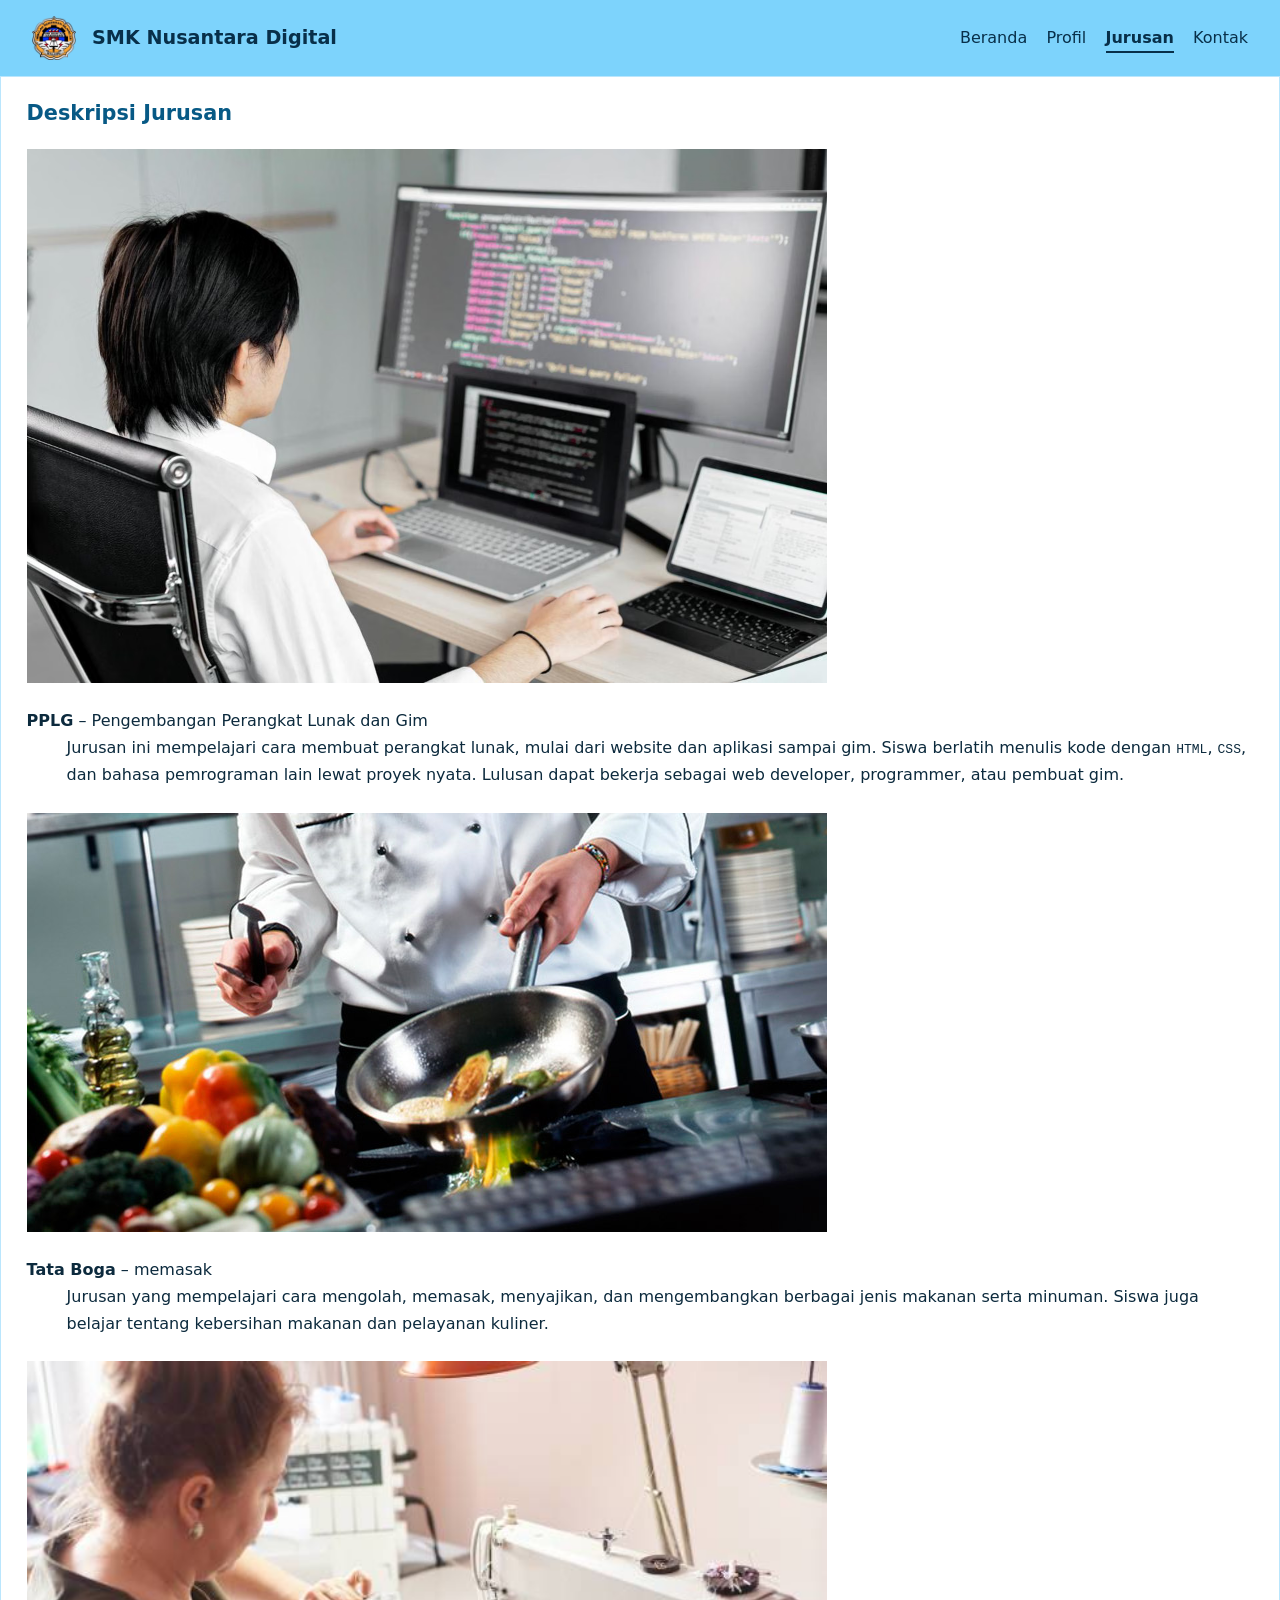
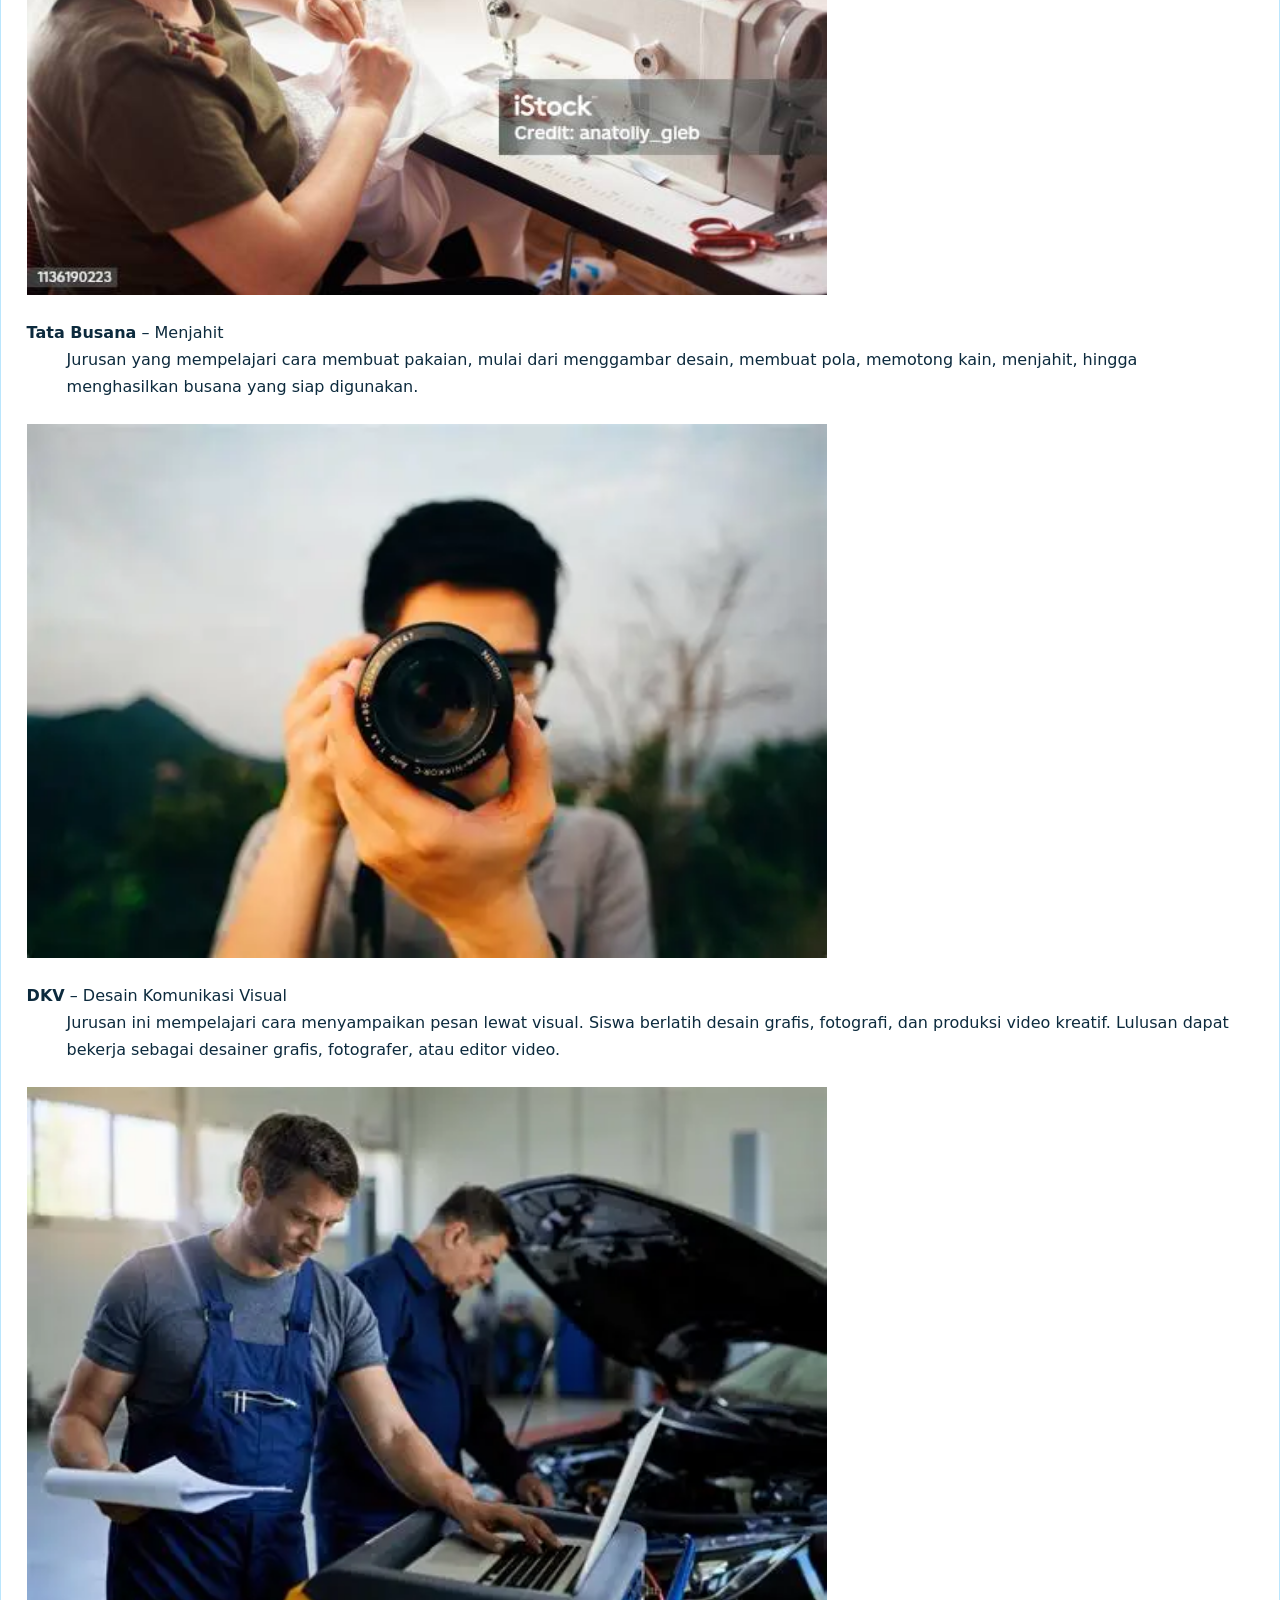
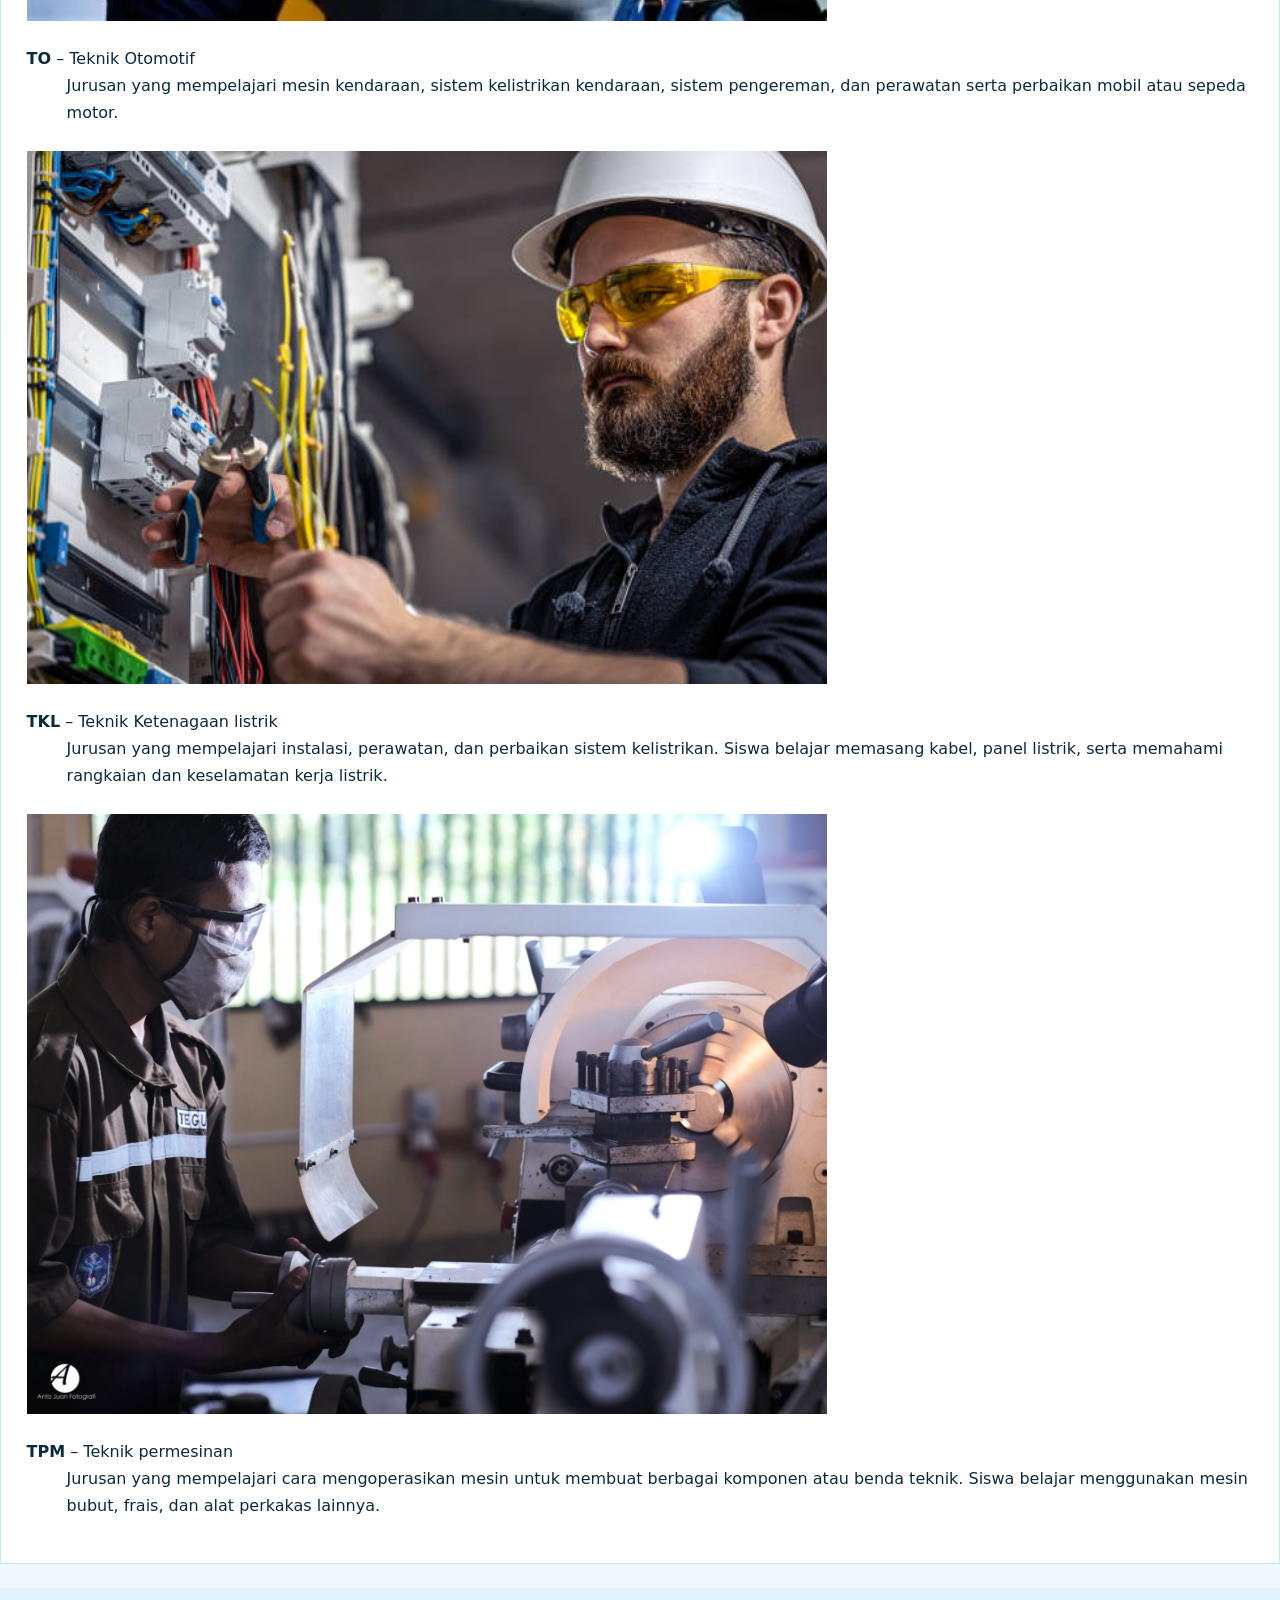
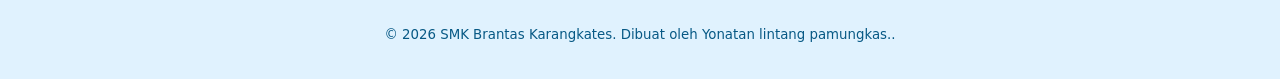
<file: jurusan.html>
<!DOCTYPE html>
<html lang="id">

<head>
  <meta charset="UTF-8">
  <meta name="viewport" content="width=device-width, initial-scale=1.0">
  <meta name="description" content="Daftar jurusan dan deskripsi lengkap di SMK Nusantara Digital.">
  <title>Jurusan | SMK Nusantara Digital</title>
  <link rel="stylesheet" href="style.css">
</head>

<body>
  <header>
    <img src="images/logo.png" alt="Logo SMK Nusantara Digital">
    <h1>SMK Nusantara Digital</h1>
    <nav>
      <ul>
        <li><a href="index.html">Beranda</a></li>
        <li><a href="profil.html">Profil</a></li>
        <li><a href="jurusan.html" class="aktif" aria-current="page">Jurusan</a></li>
        <li><a href="kontak.html">Kontak</a></li>
      </ul>
    </nav>
  </header>
  <section>
    <h2>Deskripsi Jurusan</h2>
    <article>
      <figure>
        <img src="images/pplg.avif" alt="Siswa PPLG menulis kode di laptop" width="800" height="450">
      </figure>
      <dl>
        <dt><strong>PPLG</strong> &ndash; Pengembangan Perangkat Lunak dan Gim</dt>
        <dd>Jurusan ini mempelajari cara membuat perangkat lunak, mulai dari website dan aplikasi sampai gim. Siswa
          berlatih menulis kode dengan <code>HTML</code>, <code>CSS</code>, dan bahasa pemrograman lain lewat proyek
          nyata. Lulusan dapat bekerja sebagai web developer, programmer, atau pembuat gim.</dd>
      </dl>
    </article>
    <article>
      <figure>
        <img src="images/tata-boga.jpg" alt="Siswa TJKT merakit kabel jaringan komputer" width="800" height="450">
      </figure>
      <dl>
        <dt><strong>Tata Boga</strong> &ndash; memasak</dt>
        <dd>Jurusan yang mempelajari cara mengolah, memasak, menyajikan, dan mengembangkan berbagai jenis makanan serta
          minuman. Siswa juga belajar tentang kebersihan makanan dan pelayanan kuliner.</dd>
      </dl>
    </article>
    <article>
      <figure>
        <img src="images/busana.jpg" alt="Siswa AKL menyusun laporan keuangan" width="800" height="450">
      </figure>
      <dl>
        <dt><strong>Tata Busana</strong> &ndash; Menjahit</dt>
        <dd>Jurusan yang mempelajari cara membuat pakaian, mulai dari menggambar desain, membuat pola, memotong kain,
          menjahit, hingga menghasilkan busana yang siap digunakan.</dd>
      </dl>
    </article>
    <article>
      <figure>
        <img src="images/dkv.webp" alt="Siswa DKV mendesain poster di komputer" width="800" height="450">
      </figure>
      <dl>
        <dt><strong>DKV</strong> &ndash; Desain Komunikasi Visual</dt>
        <dd>Jurusan ini mempelajari cara menyampaikan pesan lewat visual. Siswa berlatih desain grafis, fotografi, dan
          produksi video kreatif. Lulusan dapat bekerja sebagai desainer grafis, fotografer, atau editor video.</dd>
      </dl>
    </article>
    <article>
      <figure>
        <img src="images/to.webp" alt="Siswa PPLG menulis kode di laptop" width="800" height="450">
      </figure>
      <dl>
        <dt><strong>TO</strong> &ndash; Teknik Otomotif</dt>
        <dd>Jurusan yang mempelajari mesin kendaraan, sistem kelistrikan kendaraan, sistem pengereman, dan perawatan
          serta perbaikan mobil atau sepeda motor.</dd>
      </dl>
    </article>
    <article>
      <figure>
        <img src="images/tkl.jpg" alt="Siswa PPLG menulis kode di laptop" width="800" height="450">
      </figure>
      <dl>
        <dt><strong>TKL</strong> &ndash; Teknik Ketenagaan listrik</dt>
        <dd>Jurusan yang mempelajari instalasi, perawatan, dan perbaikan sistem kelistrikan. Siswa belajar memasang
          kabel, panel listrik, serta memahami rangkaian dan keselamatan kerja listrik.</dd>
      </dl>
    </article>
    <article>
      <figure>
        <img src="images/tpm.jpg" alt="Siswa PPLG menulis kode di laptop" width="800" height="450">
      </figure>
      <dl>
        <dt><strong>TPM</strong> &ndash; Teknik permesinan</dt>
        <dd>Jurusan yang mempelajari cara mengoperasikan mesin untuk membuat berbagai komponen atau benda teknik. Siswa
          belajar menggunakan mesin bubut, frais, dan alat perkakas lainnya.</dd>
      </dl>
    </article>

  </section>
  </main>
  <footer>
    <p><small>&copy; 2026 SMK Brantas Karangkates. Dibuat oleh Yonatan lintang pamungkas..</small></p>
  </footer>
</body>

</html>
</file>
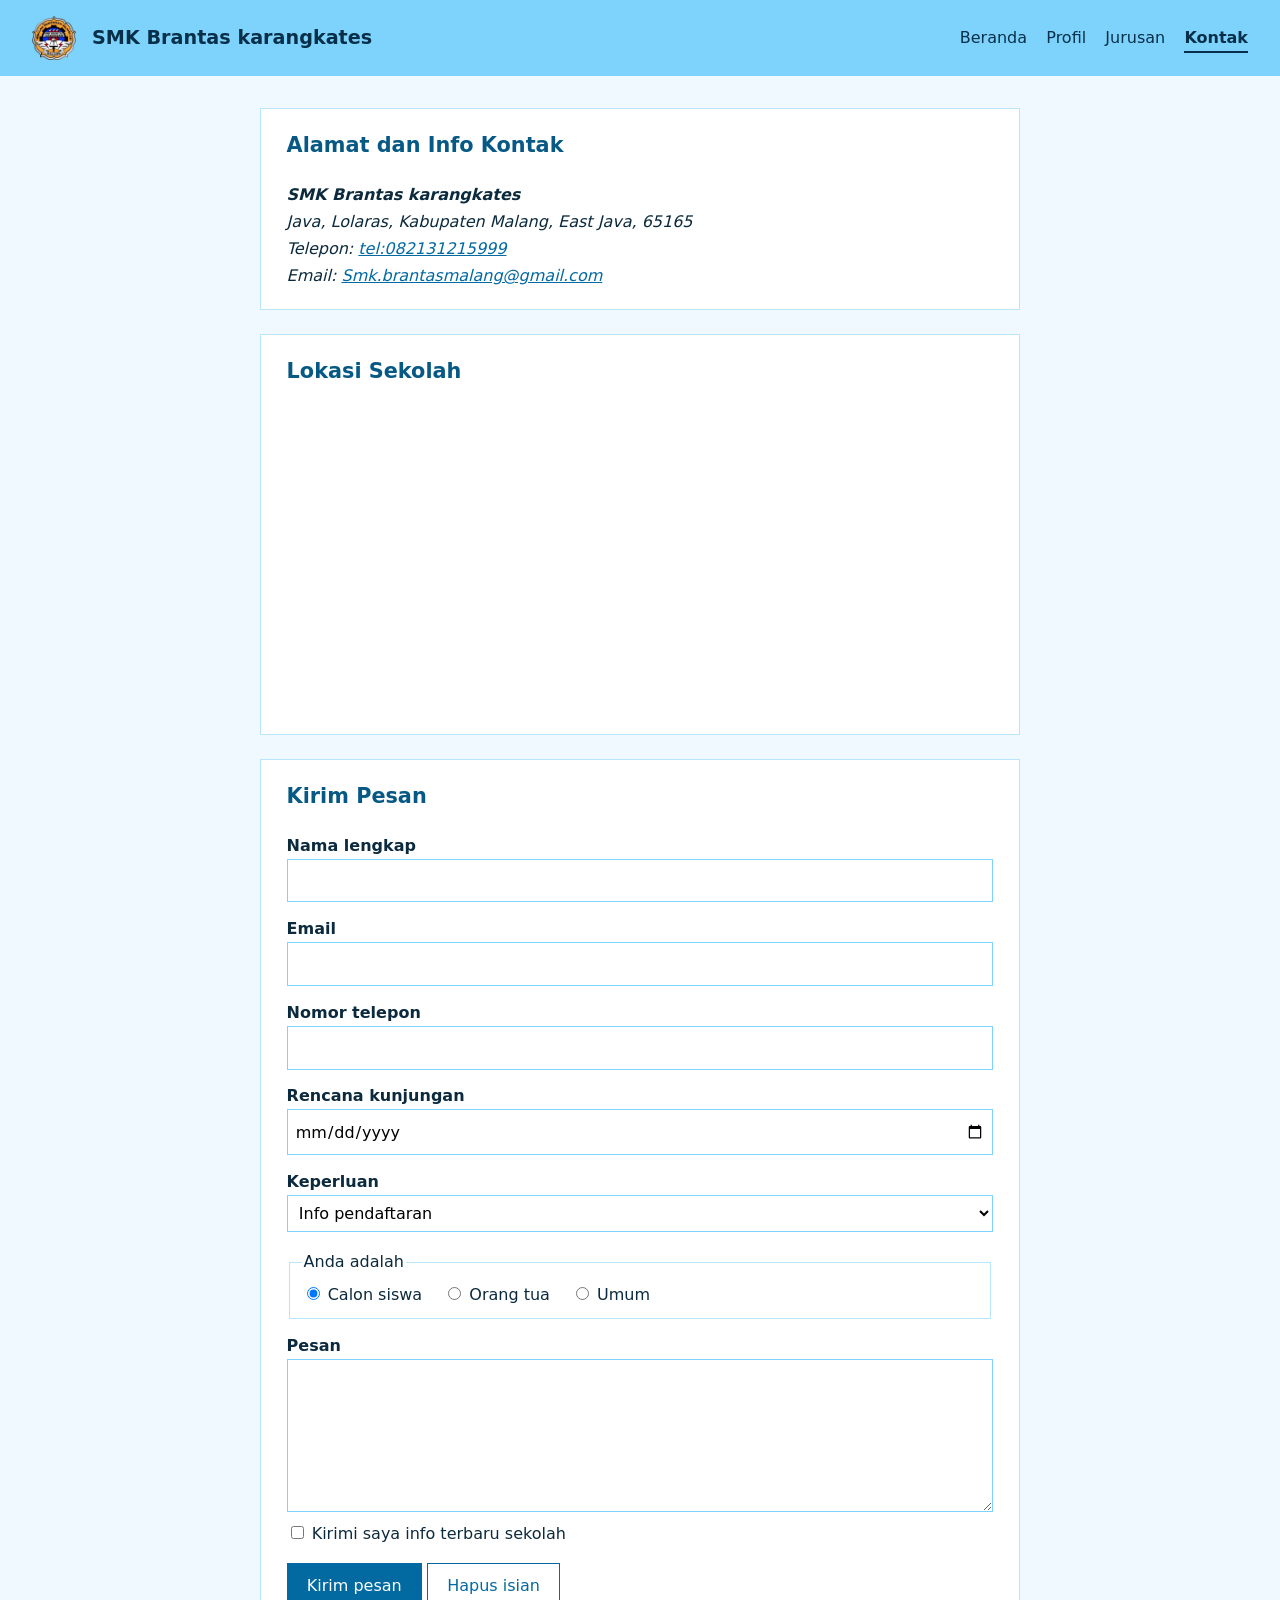
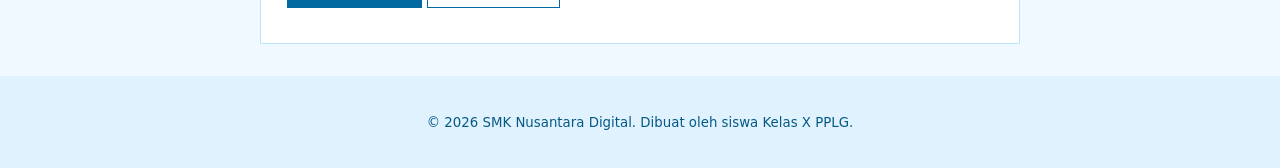
<file: kontak.html>
<!DOCTYPE html>
<html lang="id">

<head>
  <meta charset="UTF-8">
  <meta name="viewport" content="width=device-width, initial-scale=1.0">
  <meta name="description" content="Hubungi SMK Nusantara Digital: alamat, peta lokasi, dan formulir kontak.">
  <title>Kontak | SMK Brantas karangkates</title>
  <link rel="stylesheet" href="style.css">
</head>

<body>
  <header>
    <img src="images/logo.png" alt="Logo SMK Nusantara Digital">
    <h1>SMK Brantas karangkates</h1>
    <nav>
      <ul>
        <li><a href="index.html">Beranda</a></li>
        <li><a href="profil.html">Profil</a></li>
        <li><a href="jurusan.html">Jurusan</a></li>
        <li><a href="kontak.html" class="aktif" aria-current="page">Kontak</a></li>
      </ul>
    </nav>
  </header>
  <main>
    <section>
      <h2>Alamat dan Info Kontak</h2>
      <address>
        <strong>SMK Brantas karangkates</strong><br>
        Java, Lolaras, Kabupaten Malang, East Java, 65165<br>
        Telepon: <a href="tel:+62221234567">tel:082131215999</a><br>
        Email: <a href="Smk.brantasmalang@gmail.com">Smk.brantasmalang@gmail.com</a>
      </address>
    </section>

    <section>
      <h2>Lokasi Sekolah</h2>
      <iframe
        src="https://www.google.com/maps/embed?pb=!1m18!1m12!1m3!1d3949.452740257579!2d112.45448727533909!3d-8.157057091873535!2m3!1f0!2f0!3f0!3m2!1i1024!2i768!4f13.1!3m3!1m2!1s0x2e78986a45e338a7%3A0xc690d927e300d085!2sSMK%20Brantas%20Karangkates%20Kampus%203!5e0!3m2!1sid!2sid!4v1793377414910!5m2!1sid!2sid"
        width="600" height="450" style="border:0;" allowfullscreen="" loading="lazy"
        referrerpolicy="strict-origin-when-cross-origin"></iframe>
    </section>

    <form action="#" method="post">
      <h2>Kirim Pesan</h2>
      <label for="nama">Nama lengkap</label>
      <input type="text" id="nama" name="nama" required>

      <label for="email">Email</label>
      <input type="email" id="email" name="email" required>

      <label for="telepon">Nomor telepon</label>
      <input type="tel" id="telepon" name="telepon">

      <label for="tanggal">Rencana kunjungan</label>
      <input type="date" id="tanggal" name="tanggal">

      <label for="keperluan">Keperluan</label>
      <select id="keperluan" name="keperluan">
        <option value="pendaftaran">Info pendaftaran</option>
        <option value="kunjungan">Kunjungan sekolah</option>
        <option value="kerja-sama">Kerja sama industri</option>
        <option value="lainnya">Lainnya</option>
      </select>

      <fieldset>
        <legend>Anda adalah</legend>
        <label class="sebaris"><input type="radio" name="status" value="siswa" checked> Calon siswa</label>
        <label class="sebaris"><input type="radio" name="status" value="orang-tua"> Orang tua</label>
        <label class="sebaris"><input type="radio" name="status" value="umum"> Umum</label>
      </fieldset>

      <label for="pesan">Pesan</label>
      <textarea id="pesan" name="pesan" rows="5"></textarea>

      <label class="sebaris"><input type="checkbox" name="info" value="ya"> Kirimi saya info terbaru sekolah</label>

      <p><button type="submit">Kirim pesan</button> <button type="reset">Hapus isian</button></p>
    </form>
  </main>
  <footer>
    <p><small>&copy; 2026 SMK Nusantara Digital. Dibuat oleh siswa Kelas X PPLG.</small></p>
  </footer>
</body>

</html>
</file>
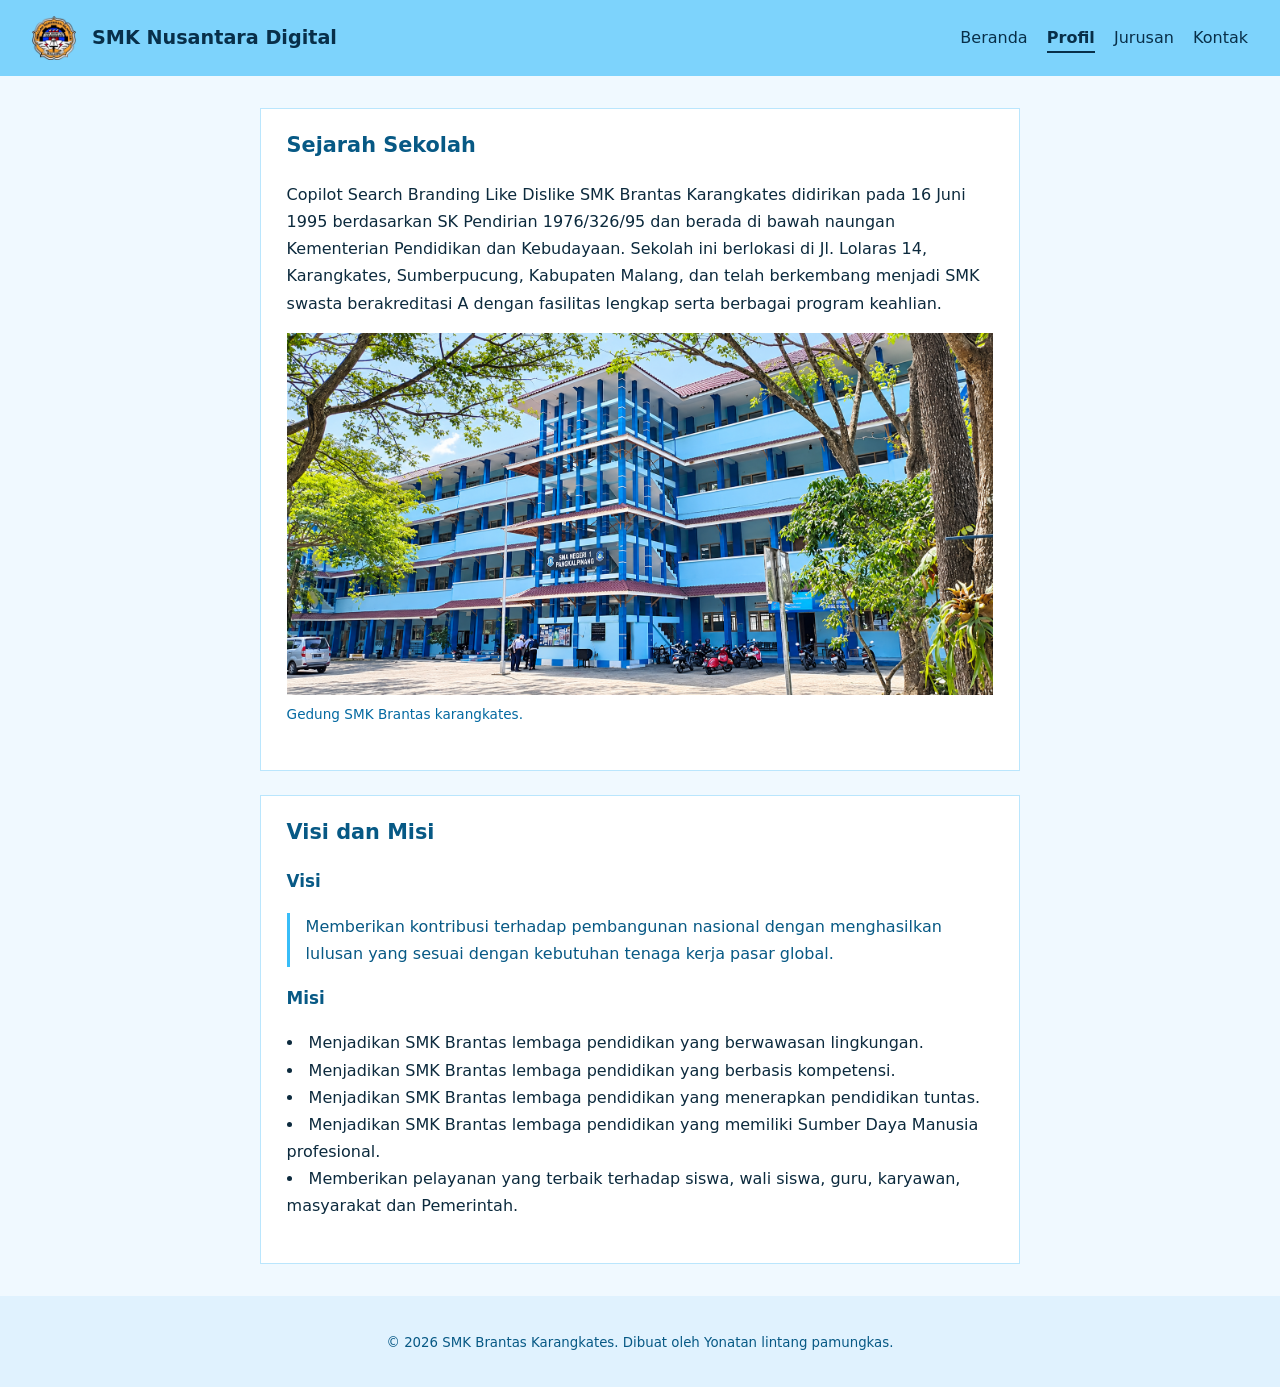
<file: profil.html>
<!DOCTYPE html>
<html lang="id">

<head>
  <meta charset="UTF-8">
  <meta name="viewport" content="width=device-width, initial-scale=1.0">
  <meta name="description" content="Sejarah, visi, misi, dan prestasi SMK Nusantara Digital.">
  <title>Profil Sekolah | SMK Nusantara Digital</title>
  <link rel="stylesheet" href="style.css">
</head>

<body>
  <header>
    <img src="images/logo.png" alt="Logo SMK Nusantara Digital">
    <h1>SMK Nusantara Digital</h1>
    <nav>
      <ul>
        <li><a href="index.html">Beranda</a></li>
        <li><a href="profil.html" class="aktif" aria-current="page">Profil</a></li>
        <li><a href="jurusan.html">Jurusan</a></li>
        <li><a href="kontak.html">Kontak</a></li>
      </ul>
    </nav>
  </header>
  <main>
    <section>
      <h2>Sejarah Sekolah</h2>
      <article>
        <p>
          Copilot Search Branding

          Like

          Dislike
          SMK Brantas Karangkates didirikan pada 16 Juni 1995 berdasarkan SK Pendirian 1976/326/95 dan berada di bawah
          naungan Kementerian Pendidikan dan Kebudayaan. Sekolah ini berlokasi di Jl. Lolaras 14, Karangkates,
          Sumberpucung, Kabupaten Malang, dan telah berkembang menjadi SMK swasta berakreditasi A dengan fasilitas
          lengkap serta berbagai program keahlian.</p>
        <figure>
          <img src="images/foto-sekolah.png" alt="Gedung SMK Nusantara Digital tampak dari depan" width="800"
            height="450">
          <figcaption>Gedung SMK Brantas karangkates.</figcaption>
        </figure>
      </article>
    </section>

    <section>
      <h2>Visi dan Misi</h2>
      <article>
        <h3>Visi</h3>
        <blockquote>Memberikan kontribusi terhadap pembangunan nasional dengan menghasilkan lulusan yang sesuai dengan
          kebutuhan tenaga kerja pasar global.</blockquote>
        <h3>Misi</h3>
        <li>Menjadikan SMK Brantas lembaga pendidikan yang berwawasan lingkungan.</li>
        <li>Menjadikan SMK Brantas lembaga pendidikan yang berbasis kompetensi.</li>
        <li> Menjadikan SMK Brantas lembaga pendidikan yang menerapkan pendidikan tuntas.</li>
        <li> Menjadikan SMK Brantas lembaga pendidikan yang memiliki Sumber Daya Manusia profesional.</li>
        <li> Memberikan pelayanan yang terbaik terhadap siswa, wali siswa, guru, karyawan, masyarakat dan Pemerintah.
        </li>
      </article>
    </section>
  </main>
  <footer>
    <p><small>&copy; 2026 SMK Brantas Karangkates. Dibuat oleh Yonatan lintang pamungkas.</small></p>
  </footer>
</body>

</html>
</file>
<file: style.css>
body {
    font-family: "Segoe UI", system-ui, Arial, sans-serif;
    line-height: 1.7;
    margin: 0;
    background: #f0f9ff;
    color: #0c2a3d
}

header {
    background: #7dd3fc;
    color: #082f49;
    padding: 1rem 2rem;
    display: flex;
    flex-wrap: wrap;
    align-items: center;
    gap: 1rem
}

header img {
    width: 44px;
    height: 44px
}

header h1 {
    margin: 0;
    font-size: 1.2rem;
    font-weight: 600;
    flex: 1
}

nav ul {
    list-style: none;
    display: flex;
    flex-wrap: wrap;
    gap: 1.2rem;
    margin: 0;
    padding: 0
}

nav a {
    color: #082f49;
    text-decoration: none;
    padding: .2rem 0;
    border-bottom: 2px solid transparent
}

nav a:hover,
nav a.aktif {
    border-bottom-color: #082f49;
    font-weight: 600
}

main {
    max-width: 760px;
    margin: 2rem auto;
    padding: 0 1rem
}

article,
section,
aside,
form {
    background: #fff;
    border: 1px solid #bae6fd;
    padding: 1.2rem 1.6rem;
    margin-bottom: 1.5rem
}

h2,
h3 {
    font-weight: 600;
    color: #075985
}

h2 {
    font-size: 1.3rem;
    margin-top: 0
}

h3 {
    font-size: 1.05rem
}

a {
    color: #0369a1
}

img,video {
    max-width: 100%;
    height: auto
}

figure {
    margin: 1rem 0
}

figcaption {
    font-size: .85rem;
    color: #0369a1
}

table {
    border-collapse: collapse;
    width: 100%
}

th,
td {
    border: 1px solid #bae6fd;
    padding: .5rem;
    text-align: left
}

th {
    background: #e0f2fe;
    color: #075985
}

caption {
    font-size: .85rem;
    color: #0369a1;
    margin-bottom: .4rem
}

mark {
    background: #bae6fd
}

blockquote {
    border-left: 3px solid #38bdf8;
    margin: 1rem 0;
    padding-left: 1rem;
    color: #075985
}

fieldset {
    border: 1px solid #bae6fd;
    margin-top: 1rem
}

label {
    display: block;
    margin-top: .8rem;
    font-weight: 600
}

label.sebaris {
    display: inline;
    font-weight: 400;
    margin-right: 1rem
}

input[type=text],
input[type=email],
input[type=tel],
input[type=date],
select,
textarea {
    width: 100%;
    padding: .45rem;
    box-sizing: border-box;
    font: inherit;
    border: 1px solid #7dd3fc;
    background: #fff
}

button {
    padding: .5rem 1.2rem;
    font: inherit;
    cursor: pointer;
    border: 1px solid #0369a1;
    background: #0369a1;
    color: #fff
}

button[type=reset] {
    background: #fff;
    color: #0369a1
}

iframe {
    width: 100%;
    height: 300px;
    border: 0
}

footer {
    background: #e0f2fe;
    color: #075985;
    text-align: center;
    padding: 1rem
}

a:focus-visible,
button:focus-visible,
input:focus-visible,
select:focus-visible,
textarea:focus-visible {
    outline: 3px solid #0369a1;
    outline-offset: 2px
}

section article {
    border: 0;
    padding: 0;
    margin-bottom: 1.5rem
}
</file>
